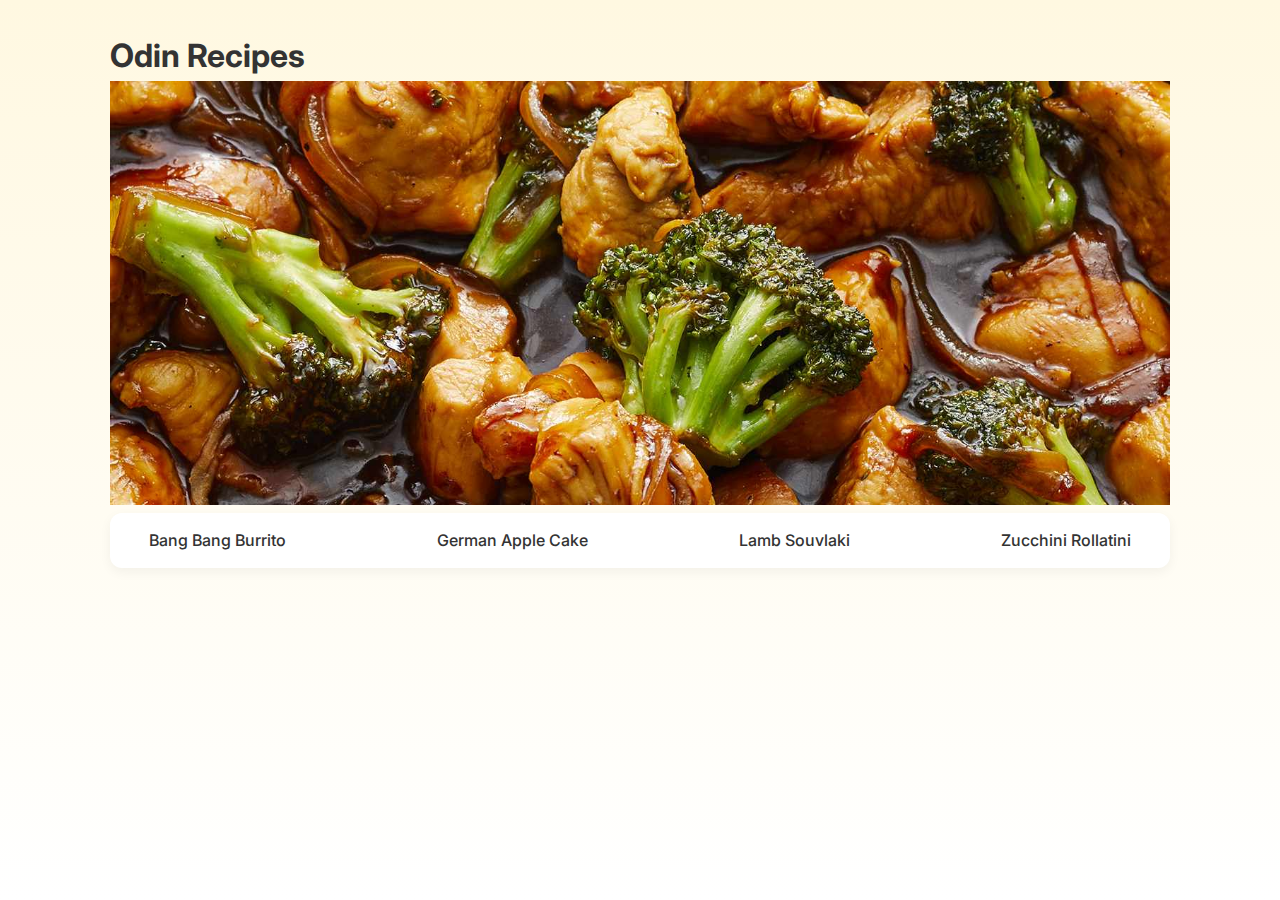
<file: index.html>
<!DOCTYPE html>
<html lang="en">
    <head>
        <meta charset="UTF-8">
        <meta name="viewport" content="width=device-width, initial-scale=1.0">
        <title>Odin Recipes</title>
        <link rel="stylesheet" href="./css/styles.css">
    </head>
    <body>
        <div class="container" style="height: 100vh;">
            <section class="hero">
                <h1>Odin Recipes</h1>
                <!-- <h2>Summon the flavors. Command your kitchen. Feast like a legend.</h2> -->
                <img src="./images/food-mix.jpg" alt="A hero section image" style="max-width: 100%;">
            </section>

            <nav class="nav-bar">
                <ul class="navigation-links">
                    <li><a href="./recipes/burrito.html">Bang Bang Burrito</a></li>
                    <li><a href="./recipes/apple-cake.html">German Apple Cake</a></li>
                    <li><a href="./recipes/souvlaki.html">Lamb Souvlaki</a></li>
                    <li><a href="./recipes/zucchini.html">Zucchini Rollatini</a></li>
                </ul>
            </nav>
        </div>

    </body>
</html>
</file>
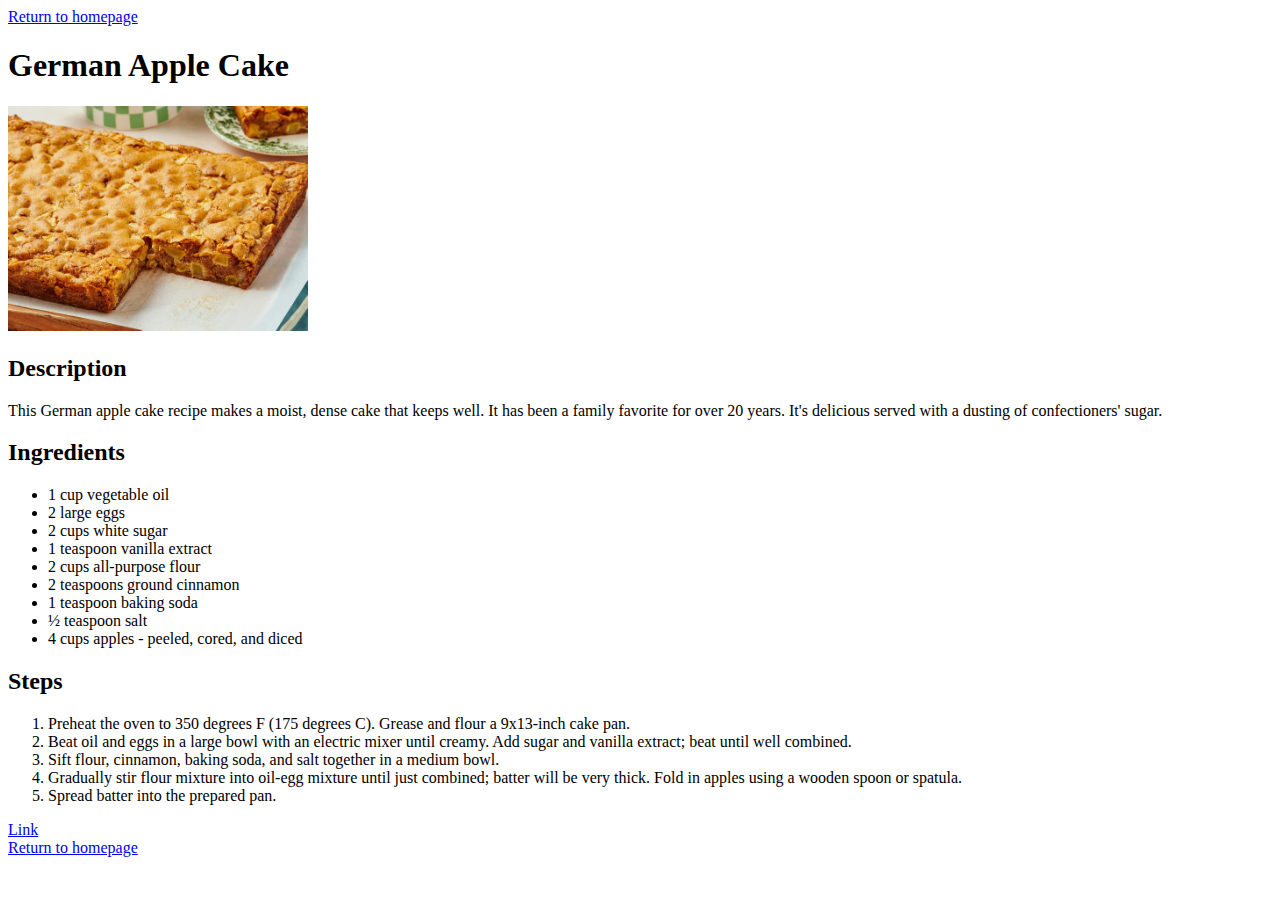
<file: recipes/apple-cake.html>
<!DOCTYPE html>
<html lang="en">
    <head>
        <meta charset="UTF-8">
        <meta name="viewport" content="width=device-width, initial-scale=1.0">
        <title>German Apple Cake</title>
    </head>

    <body>
        <a href="../index.html">Return to homepage</a>
        <h1>German Apple Cake</h1>
        <img src="../images/apple-cake.webp" alt="Image of an apple cake" width="300px">
        <h2>Description</h2>
        <p>This German apple cake recipe makes a moist, dense cake that keeps well. It has been a family favorite for over 20 years. It's delicious served with a dusting of confectioners' sugar.</p>
        <h2>Ingredients</h2>
        <ul>
            <li>1 cup vegetable oil</li>
            <li>2 large eggs</li>
            <li>2 cups white sugar</li>
            <li>1 teaspoon vanilla extract</li>
            <li>2 cups all-purpose flour</li>
            <li>2 teaspoons ground cinnamon</li>
            <li>1 teaspoon baking soda</li>
            <li>½ teaspoon salt</li>
            <li>4 cups apples - peeled, cored, and diced</li>
        </ul>
        <h2>Steps</h2>
        <ol>
            <li>Preheat the oven to 350 degrees F (175 degrees C). Grease and flour a 9x13-inch cake pan.</li>
            <li>Beat oil and eggs in a large bowl with an electric mixer until creamy. Add sugar and vanilla extract; beat until well combined.</li>
            <li>Sift flour, cinnamon, baking soda, and salt together in a medium bowl.</li>
            <li>Gradually stir flour mixture into oil-egg mixture until just combined; batter will be very thick. Fold in apples using a wooden spoon or spatula.</li>
            <li>Spread batter into the prepared pan.</li>
        </ol>
        <a href="https://www.allrecipes.com/recipe/7915/german-apple-cake-i/">Link</a>
        <br>
        <a href="../index.html">Return to homepage</a>
    </body>
</html>
</file>
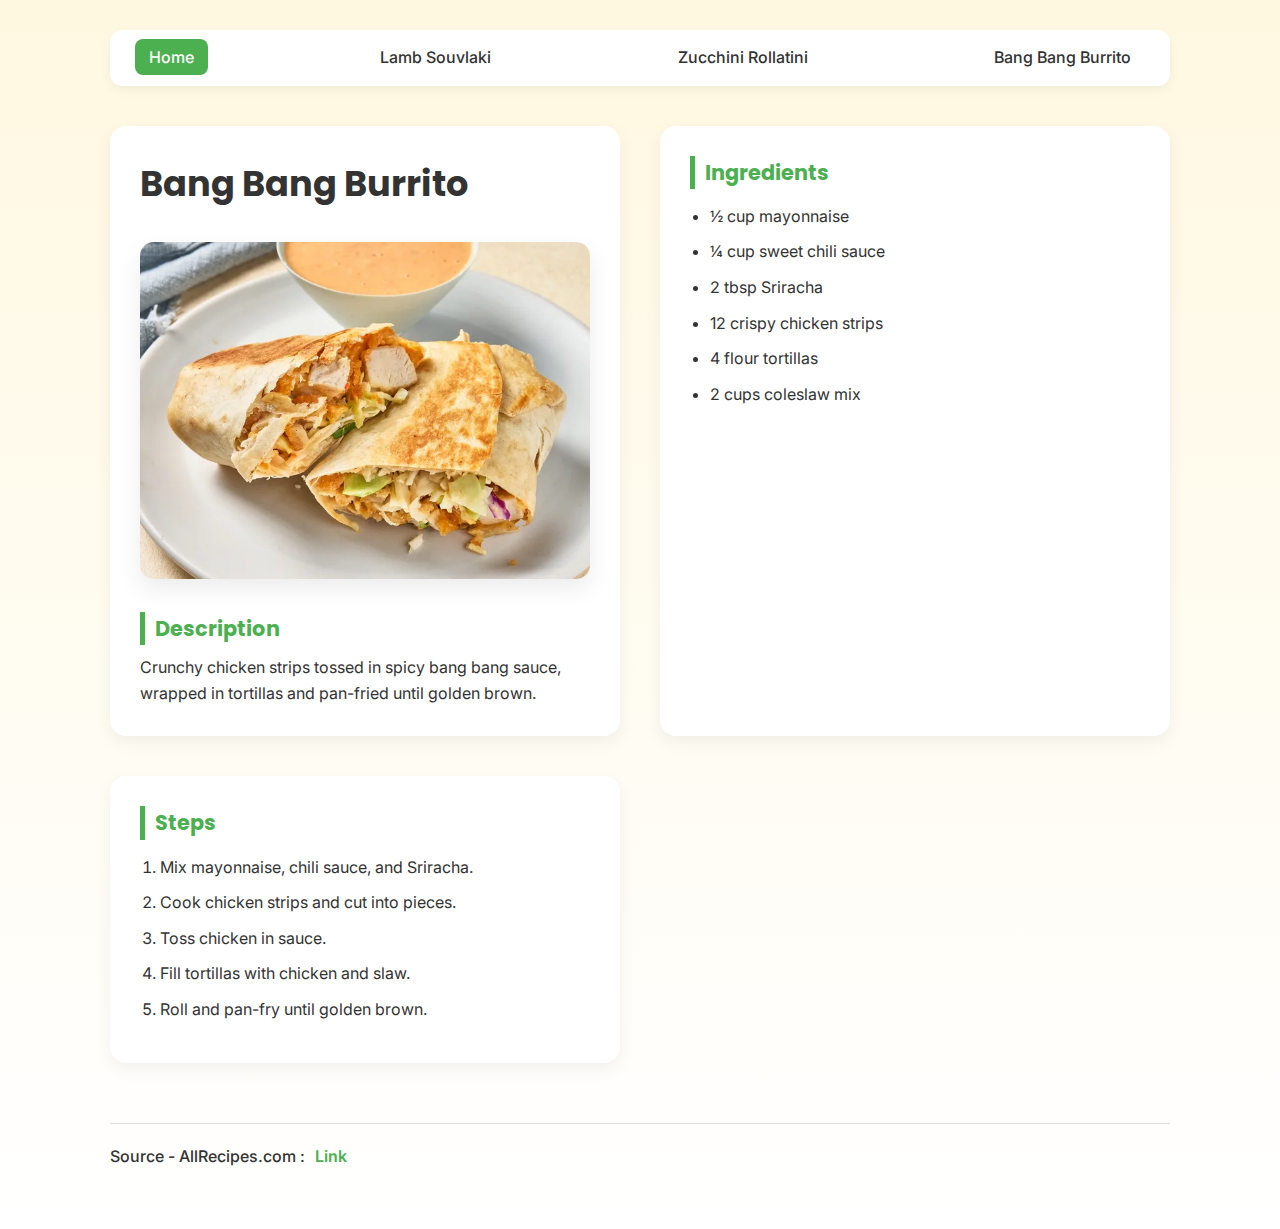
<file: recipes/burrito.html>
<!DOCTYPE html>
<html lang="en">
    <head>
        <meta charset="UTF-8">
        <meta name="viewport" content="width=device-width, initial-scale=1.0">
        <title>Bang Bang Burrito</title>
        <link rel="stylesheet" href="../css/styles.css">
    </head>

    <body>
        <div class="container">

            <nav class="nav-bar">
                <ul class="navigation-links">
                    <li class="homepage"><a href="../index.html">Home</a></li>
                    <li><a href="../recipes/souvlaki.html">Lamb Souvlaki</a></li>
                    <li><a href="../recipes/zucchini.html">Zucchini Rollatini</a></li>
                    <li><a href="../recipes/burrito.html">Bang Bang Burrito</a></li>
                </ul>
            </nav>

            <div class="recipe-wrapper">
                <section class="recipe-basic-info">
                    <h1 class="recipe-title">Bang Bang Burrito</h1>
                    <img class="recipe-image" src="../images/burrito.webp" alt="Image of a burrito">

                    <h2>Description</h2>
                    <p>Crunchy chicken strips tossed in spicy bang bang sauce, wrapped in tortillas and pan-fried until golden brown.</p>
                </section>

                <section class="ingredients">
                    <h2>Ingredients</h2>
                    <ul class="ingredients-list">
                        <li>½ cup mayonnaise</li>
                        <li>¼ cup sweet chili sauce</li>
                        <li>2 tbsp Sriracha</li>
                        <li>12 crispy chicken strips</li>
                        <li>4 flour tortillas</li>
                        <li>2 cups coleslaw mix</li>
                    </ul>
                </section>

                <section class="steps">
                    <h2>Steps</h2>
                    <ol>
                        <li>Mix mayonnaise, chili sauce, and Sriracha.</li>
                        <li>Cook chicken strips and cut into pieces.</li>
                        <li>Toss chicken in sauce.</li>
                        <li>Fill tortillas with chicken and slaw.</li>
                        <li>Roll and pan-fry until golden brown.</li>
                    </ol>
                </section>
            </div>

            <footer>
                <div class="footer-description">
                    <p class="footer-source-text">Source - AllRecipes.com :</p>
                    <a class="footer-source-link" href="https://www.allrecipes.com/bang-bang-burrito-recipe-11842482">Link</a>
                </div>
            </footer>

        </div>
    </body>
</html>
</file>
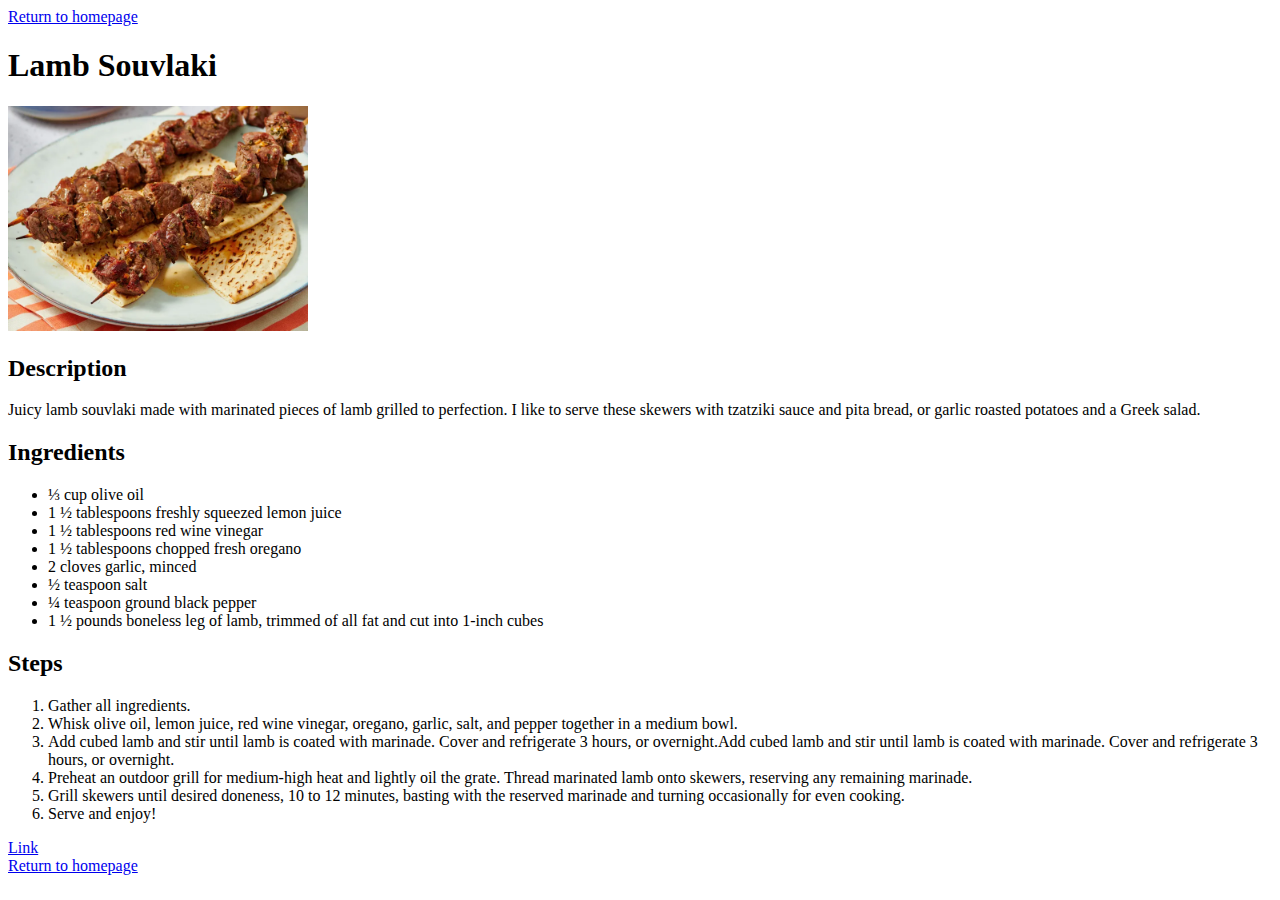
<file: recipes/souvlaki.html>
<!DOCTYPE html>
<html lang="en">
    <head>
        <meta charset="UTF-8">
        <meta name="viewport" content="width=device-width, initial-scale=1.0">
        <title>Lamb Souvlaki</title>
    </head>

    <body>
        <a href="../index.html">Return to homepage</a>
        <h1>Lamb Souvlaki</h1>
        <img src="../images/souvlaki.webp" alt="Image of a lamb souvlaki" width="300px">
        <h2>Description</h2>
        <p>Juicy lamb souvlaki made with marinated pieces of lamb grilled to perfection. I like to serve these skewers with tzatziki sauce and pita bread, or garlic roasted potatoes and a Greek salad.</p>
        <h2>Ingredients</h2>
        <ul>
            <li>⅓ cup olive oil</li>
            <li>1 ½ tablespoons freshly squeezed lemon juice</li>
            <li>1 ½ tablespoons red wine vinegar</li>
            <li>1 ½ tablespoons chopped fresh oregano</li>
            <li>2 cloves garlic, minced</li>
            <li>½ teaspoon salt</li>
            <li>¼ teaspoon ground black pepper</li>
            <li>1 ½ pounds boneless leg of lamb, trimmed of all fat and cut into 1-inch cubes</li>
        </ul>
        <h2>Steps</h2>
        <ol>
            <li>Gather all ingredients.</li>
            <li>Whisk olive oil, lemon juice, red wine vinegar, oregano, garlic, salt, and pepper together in a medium bowl.</li>
            <li>Add cubed lamb and stir until lamb is coated with marinade. Cover and refrigerate 3 hours, or overnight.Add cubed lamb and stir until lamb is coated with marinade. Cover and refrigerate 3 hours, or overnight.</li>
            <li>Preheat an outdoor grill for medium-high heat and lightly oil the grate. Thread marinated lamb onto skewers, reserving any remaining marinade.</li>
            <li>Grill skewers until desired doneness, 10 to 12 minutes, basting with the reserved marinade and turning occasionally for even cooking.</li>
            <li>Serve and enjoy!</li>
        </ol>
        <a href="https://www.allrecipes.com/recipe/274173/lamb-souvlaki/">Link</a>
        <br>
        <a href="../index.html">Return to homepage</a>
    </body>
</html>
</file>
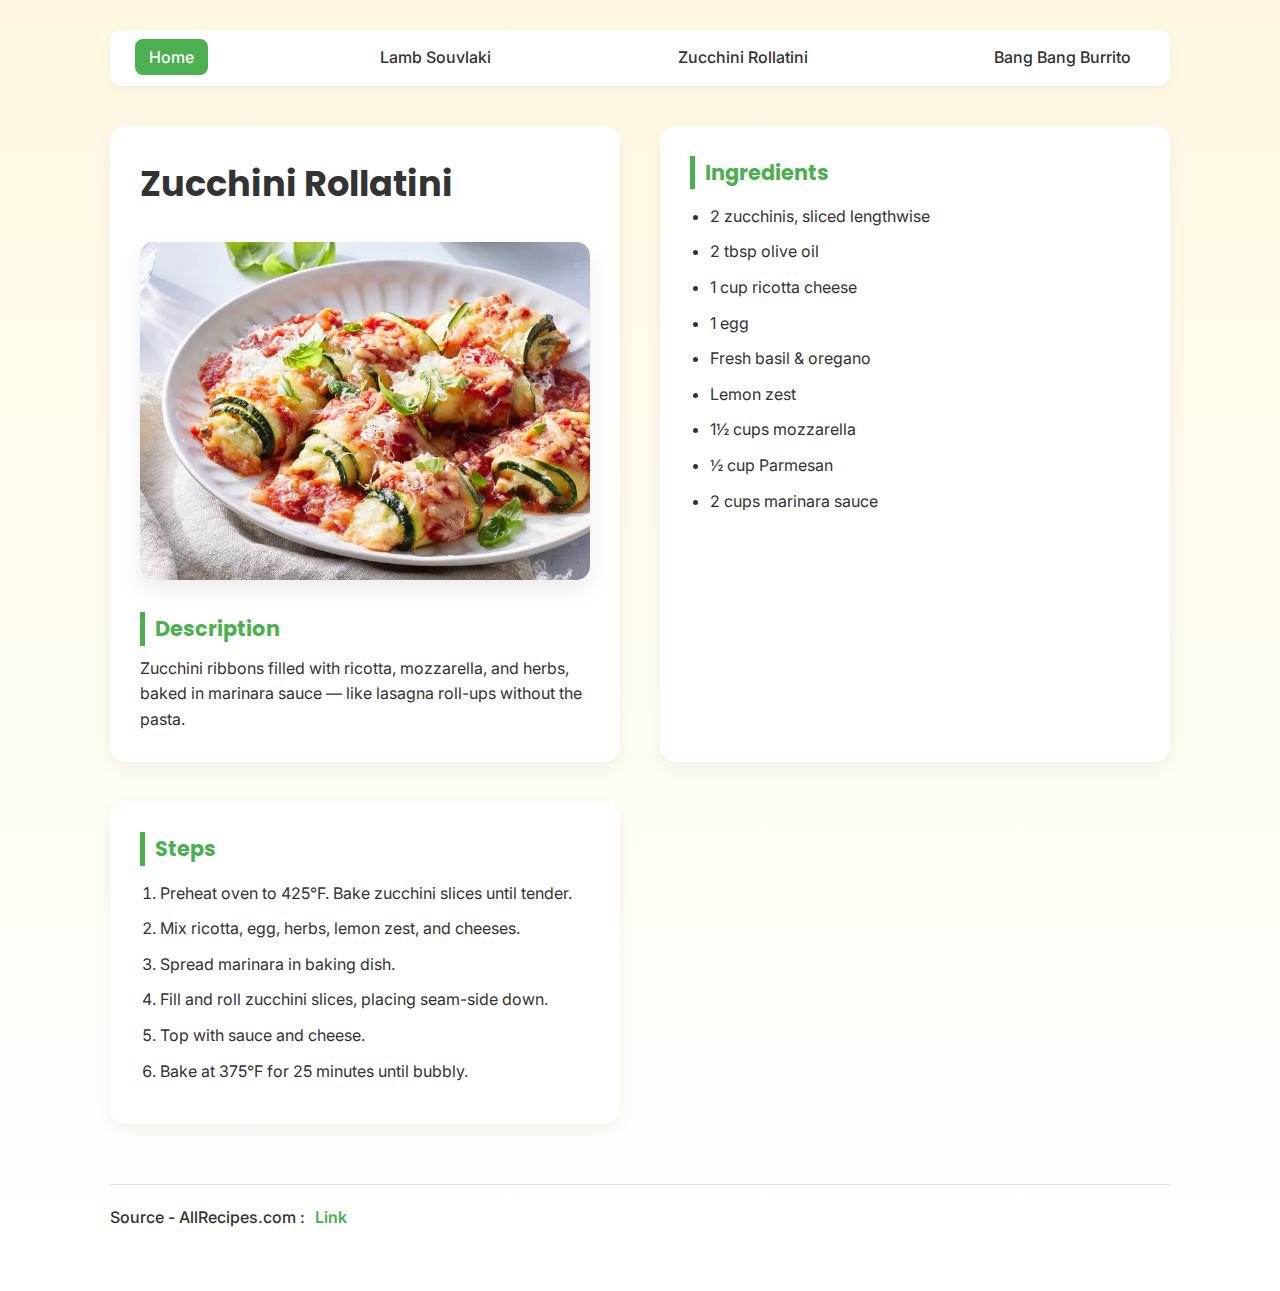
<file: recipes/zucchini.html>
<!DOCTYPE html>
<html lang="en">
    <head>
        <meta charset="UTF-8">
        <meta name="viewport" content="width=device-width, initial-scale=1.0">
        <title>Zucchini Rollatini</title>
        <link rel="stylesheet" href="../css/styles.css">
    </head>

    <body>
        <div class="container">

            <nav class="nav-bar">
                <ul class="navigation-links">
                    <li class="homepage"><a href="../index.html">Home</a></li>
                    <li><a href="../recipes/souvlaki.html">Lamb Souvlaki</a></li>
                    <li><a href="../recipes/zucchini.html">Zucchini Rollatini</a></li>
                    <li><a href="../recipes/burrito.html">Bang Bang Burrito</a></li>
                </ul>
            </nav>

            <div class="recipe-wrapper">
                <section class="recipe-basic-info">
                    <h1 class="recipe-title">Zucchini Rollatini</h1>
                    <img class="recipe-image" src="../images/zucchini.webp" alt="Image of zucchini rollatini">

                    <h2>Description</h2>
                    <p>Zucchini ribbons filled with ricotta, mozzarella, and herbs, baked in marinara sauce — like lasagna roll-ups without the pasta.</p>
                </section>

                <section class="ingredients">
                    <h2>Ingredients</h2>
                    <ul class="ingredients-list">
                        <li>2 zucchinis, sliced lengthwise</li>
                        <li>2 tbsp olive oil</li>
                        <li>1 cup ricotta cheese</li>
                        <li>1 egg</li>
                        <li>Fresh basil & oregano</li>
                        <li>Lemon zest</li>
                        <li>1½ cups mozzarella</li>
                        <li>½ cup Parmesan</li>
                        <li>2 cups marinara sauce</li>
                    </ul>
                </section>

                <section class="steps">
                    <h2>Steps</h2>
                    <ol>
                        <li>Preheat oven to 425°F. Bake zucchini slices until tender.</li>
                        <li>Mix ricotta, egg, herbs, lemon zest, and cheeses.</li>
                        <li>Spread marinara in baking dish.</li>
                        <li>Fill and roll zucchini slices, placing seam-side down.</li>
                        <li>Top with sauce and cheese.</li>
                        <li>Bake at 375°F for 25 minutes until bubbly.</li>
                    </ol>
                </section>
            </div>

            <footer>
                <div class="footer-description">
                    <p class="footer-source-text">Source - AllRecipes.com :</p>
                    <a class="footer-source-link" href="https://www.allrecipes.com/zucchini-rollatini-recipe-8680237">Link</a>
                </div>
            </footer>

        </div>
    </body>
</html>
</file>
<file: css/styles.css>
/* ===== Google Fonts ===== */
@import url('https://fonts.googleapis.com/css2?family=Poppins:wght@600&family=Inter:wght@400;500&display=swap');

/* ===== Theme Variables ===== */
:root {
    --primary-green: #4CAF50;
    --tomato-red: #E53935;
    --cream-bg: #FFF8E1;
    --charcoal: #333333;
    --light-gray: #f7f7f7;
    --white: #ffffff;
}

/* ===== Reset ===== */
* {
    margin: 0;
    padding: 0;
    box-sizing: border-box;
}

/* ===== Body ===== */
body {
    font-family: 'Inter', sans-serif;
    background: linear-gradient(180deg, #FFF8E1 0%, #ffffff 100%);
    color: var(--charcoal);
    line-height: 1.6;
}

/* ===== Main Container ===== */
.container {
    max-width: 1100px;
    margin: 0 auto;
    padding: 30px 20px 60px 20px;
}

/* ===================================== */
/* ============ NAVIGATION ============= */
/* ===================================== */

.nav-bar {
    background-color: var(--white);
    padding: 15px 25px;
    border-radius: 12px;
    box-shadow: 0 4px 12px rgba(0,0,0,0.05);
    margin-bottom: 40px;
}

.navigation-links {
    list-style: none;
    display: flex;
    justify-content: space-between;
    align-items: center;
}

.navigation-links li {
    font-weight: 500;
}

.navigation-links a {
    text-decoration: none;
    color: var(--charcoal);
    padding: 8px 14px;
    border-radius: 8px;
    transition: 0.2s ease;
}

.navigation-links a:hover {
    background-color: var(--primary-green);
    color: white;
}

.homepage a {
    background-color: var(--primary-green);
    color: white;
}

/* ===================================== */
/* ============ RECIPE LAYOUT ========== */
/* ===================================== */

.recipe-wrapper {
    display: grid;
    grid-template-columns: 1fr 1fr;
    gap: 40px;
}

/* Basic Info Section */
.recipe-basic-info {
    background: var(--white);
    padding: 30px;
    border-radius: 16px;
    box-shadow: 0 6px 18px rgba(0,0,0,0.06);
}

.recipe-title {
    font-family: 'Poppins', sans-serif;
    font-size: 2.2rem;
    margin-bottom: 15px;
}

.recipe-image {
    width: 100%;
    border-radius: 14px;
    margin: 15px 0 25px 0;
    box-shadow: 0 10px 25px rgba(0,0,0,0.08);
}

/* Headings */
h2 {
    font-family: 'Poppins', sans-serif;
    font-size: 1.3rem;
    margin-bottom: 10px;
    color: var(--primary-green);
    border-left: 5px solid var(--primary-green);
    padding-left: 10px;
}

/* Ingredients & Steps Cards */
.ingredients,
.steps {
    background: var(--white);
    padding: 30px;
    border-radius: 16px;
    box-shadow: 0 6px 18px rgba(0,0,0,0.06);
}

/* Lists */
.ingredients-list,
.steps ol {
    margin-top: 15px;
    padding-left: 20px;
}

.ingredients-list li,
.steps li {
    margin-bottom: 10px;
}

/* ===================================== */
/* ============== FOOTER =============== */
/* ===================================== */

footer {
    margin-top: 60px;
    padding-top: 20px;
    border-top: 1px solid #e0e0e0;
}

.footer-description {
    display: flex;
    align-items: center;
    gap: 10px;
}

.footer-source-text {
    font-weight: 500;
}

.footer-source-link {
    text-decoration: none;
    color: var(--primary-green);
    font-weight: 600;
    transition: 0.2s ease;
}

.footer-source-link:hover {
    color: var(--tomato-red);
}

/* ===================================== */
/* ============ RESPONSIVE ============= */
/* ===================================== */

@media (max-width: 900px) {
    .recipe-wrapper {
        grid-template-columns: 1fr;
    }

    .navigation-links {
        flex-direction: column;
        gap: 10px;
    }

    .nav-bar {
        text-align: center;
    }
}
</file>
